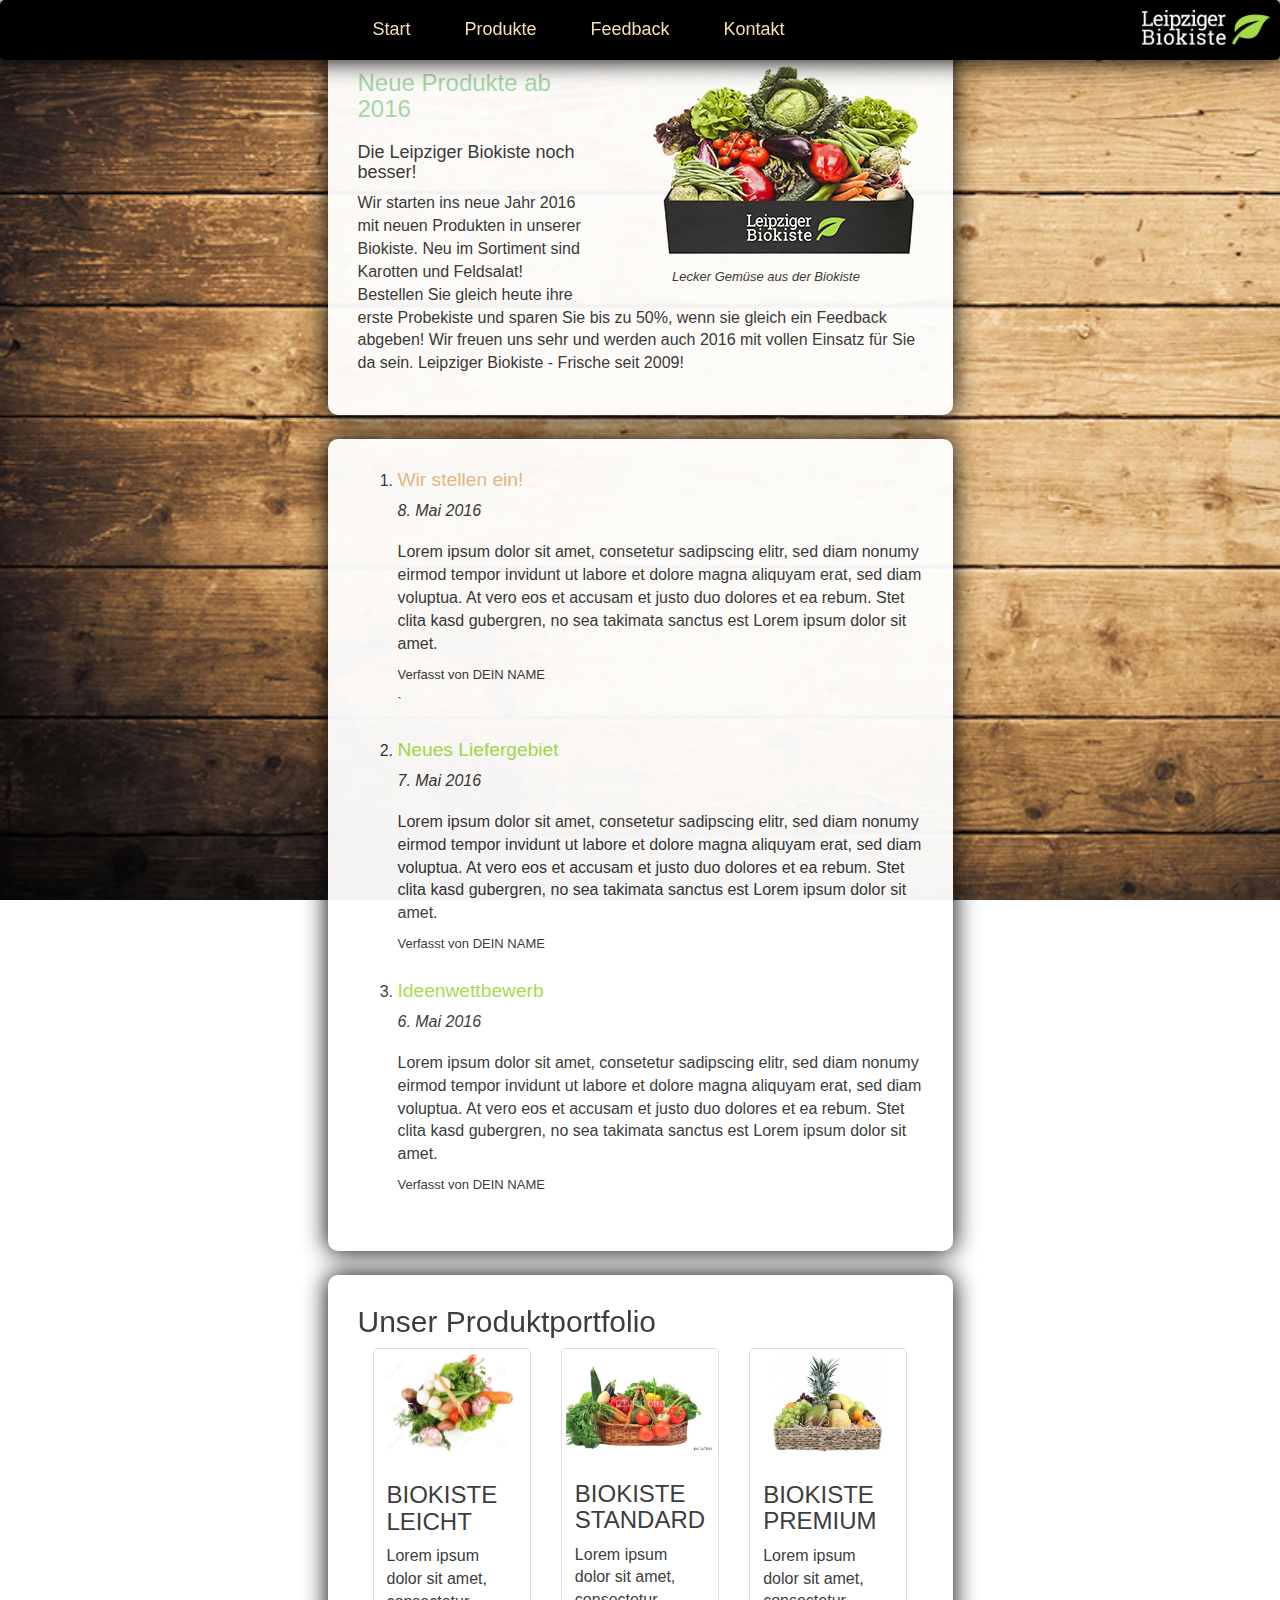
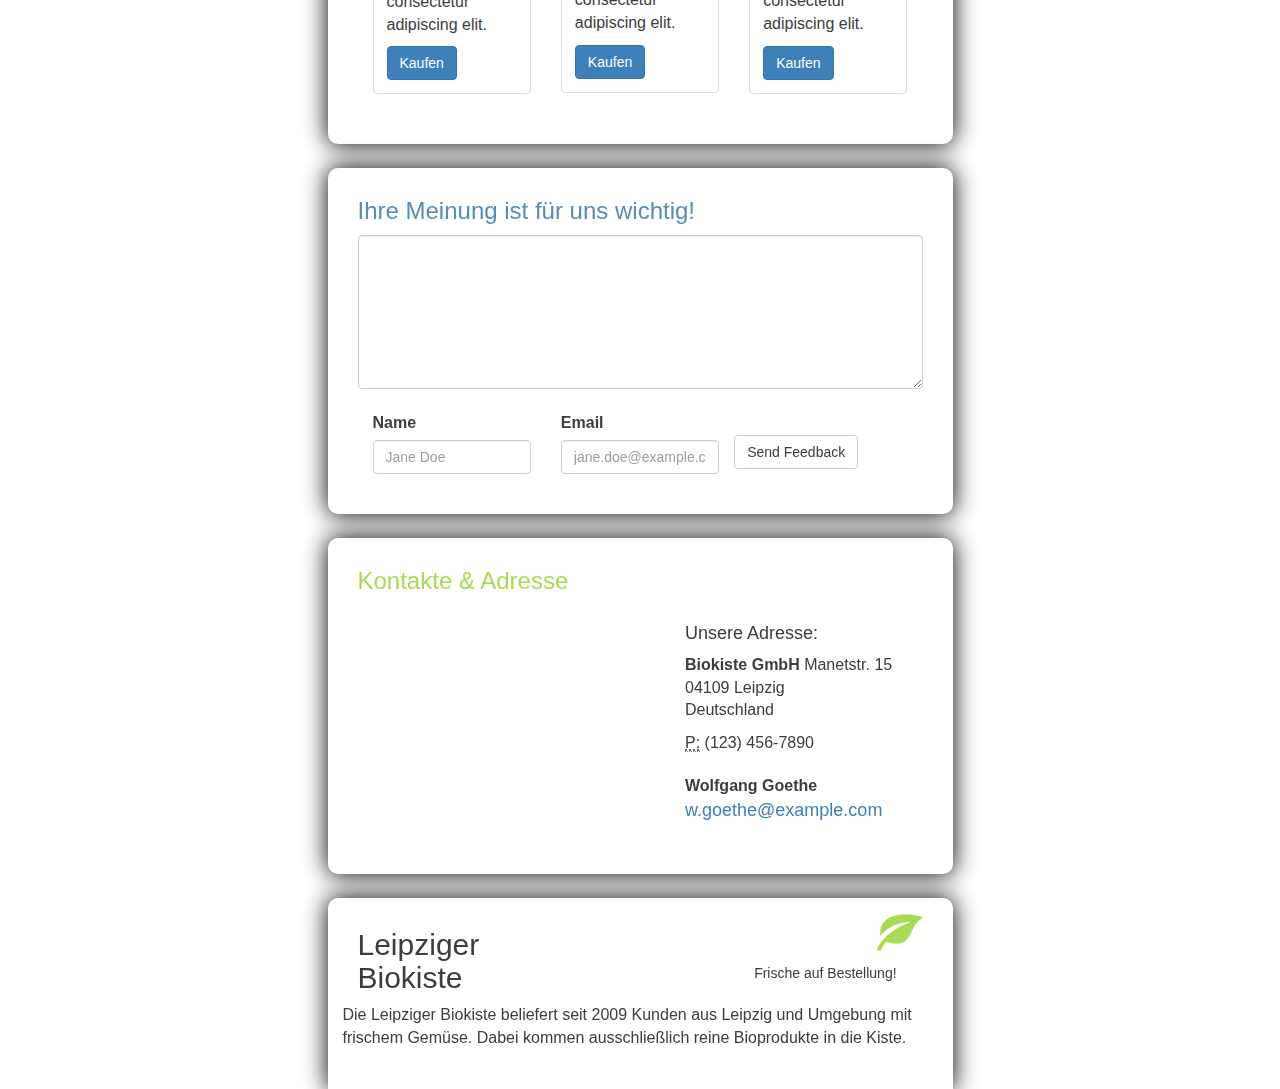
<file: index.html>
<!DOCTYPE html>
<html lang="de">
<head>
	<title>Leipziger Biokiste</title>
	<meta charset="utf-8">
	<meta name="viewport" content="width=device-width, initial-scale=1">
    <link rel="stylesheet" type="text/css" href="css/style.css">
    <link href="css/bootstrap.min.css" rel="stylesheet">

    <script language="javascript" type="text/javascript" src="js/jquery-2.1.4.js"></script>
    <script language="JavaScript" type="text/javascript" src="js/script.js"></script>
    <script language="JavaScript" type="text/javascript" src="js/jquery.malihu.PageScroll2id.min.js"></script>
    <script src="js/bootstrap.min.js"></script>
</head>
<body>
            <nav  class="navbar navbar-default navbar-fixed-top">
				<div id="nav">
                  <img class="img-responsive" src="img/logo_biokiste.png" alt="Logo Leipziger Biokiste">
               <ul>
				    <li><a href="#featured">Start</a></li>
				    <li><a href="#products">Produkte</a></li>
				    <li><a href="#feedback">Feedback</a></li>
				    <li><a href="#content-info">Kontakt</a></li>

			    </ul>
				</div>
            </nav>
                <div class="row">
	                <div class="col-md-6 col-md-offset-3">
	                    <section id="featured">
		                    <figure>
			                  <img class="img-responsive" src="img/leipziger_biokiste_korb.jpg" alt="Leipziger Biokiste Korb">
                                <figcaption>Lecker Gemüse aus der Biokiste</figcaption>
                            </figure>
                            <div>
                                <h2>Neue Produkte ab 2016</h2>
	                            <h3>Die Leipziger Biokiste noch besser!</h3>
	                            <p>Wir starten ins neue Jahr 2016 mit neuen Produkten in unserer Biokiste. Neu im Sortiment sind Karotten und Feldsalat! Bestellen Sie gleich heute ihre erste Probekiste und sparen Sie bis zu 50%, wenn sie gleich ein Feedback abgeben! Wir freuen uns sehr und werden auch 2016 mit vollen Einsatz für Sie da sein. Leipziger Biokiste - Frische seit 2009!</p>
	                        </div>	
	                   </section>
                    </div>
            </div>
    <div class="row">
        <div class="col-md-6 col-md-offset-3">
	        <section id="news">
		        <ol id="news-list">
			        <li>
            	        <article>
            		        <header>
        				        <h2>Wir stellen ein!</h2>
        		                <time datetime="2016-05-08">8. Mai 2016</time>
            		        </header>
            		        <p>Lorem ipsum dolor sit amet, consetetur sadipscing elitr, sed diam nonumy eirmod tempor invidunt ut labore et dolore magna aliquyam erat, sed diam voluptua. At vero eos et accusam et justo duo dolores et ea rebum. Stet clita kasd gubergren, no sea takimata sanctus est Lorem ipsum dolor sit amet. </p>
            		        <footer>
        		    	    <p>Verfasst von DEIN NAME</p>
        		    `        </footer>
            	        </article>
			        </li>
			        <li>
				        <article>
					        <header>
						        <h2>Neues Liefergebiet</h2>
					            <time datetime="2016-05-07">7. Mai 2016</time>
					        </header>
					       <p>Lorem ipsum dolor sit amet, consetetur sadipscing elitr, sed diam nonumy eirmod tempor invidunt ut labore et dolore magna aliquyam erat, sed diam voluptua. At vero eos et accusam et justo duo dolores et ea rebum. Stet clita kasd gubergren, no sea takimata sanctus est Lorem ipsum dolor sit amet. </p>
					        <footer>
						        <p>Verfasst von DEIN NAME</p>
					        </footer>
				        </article>
			        </li>
			        <li>
				        <article>
					        <header>
						        <h2>Ideenwettbewerb</h2>
					            <time datetime="2016-05-06">6. Mai 2016</time>
					        </header>
					
					       <p>Lorem ipsum dolor sit amet, consetetur sadipscing elitr, sed diam nonumy eirmod tempor invidunt ut labore et dolore magna aliquyam erat, sed diam voluptua. At vero eos et accusam et justo duo dolores et ea rebum. Stet clita kasd gubergren, no sea takimata sanctus est Lorem ipsum dolor sit amet. </p>
					        <footer>
						        <p>Verfasst von DEIN NAME</p>
					        </footer>
				        </article>
			        </li>
		        </ol>
		
	       </section>
        </div>
    </div>
			<div class="row">
				<div class="col-md-6 col-md-offset-3">
						<section id="products">
								<h2>Unser Produktportfolio</h2>
								<div class="col-sm-6 col-md-4">
									<div class="thumbnail">
										<img src="img/biokiste_leicht.jpg" alt="Biokiste Leicht">
										<div class="caption">
											<h3>BIOKISTE <br>LEICHT</h3>
											<p>Lorem ipsum dolor sit amet, consectetur adipiscing elit.</p>

											<button type="button" class="btn btn-primary" data-toggle="modal" data-target="#BiokisteLeicht">
												Kaufen</button>
										</div>
									</div>
								</div>
								<div class="col-sm-6 col-md-4">
									<div class="thumbnail">
										<img src="img/biokiste_standart.jpg" alt="Biokiste Standard">
										<div class="caption">
											<h3>BIOKISTE STANDARD</h3>
											<p>Lorem ipsum dolor sit amet, consectetur adipiscing elit.</p>
                                            <button type="button" class="btn btn-primary" data-toggle="modal" data-target="#BiokisteStandard">
                                                Kaufen</button>
										</div>
									</div>
								</div>
							<div class="col-sm-6 col-md-4">
									<div class="thumbnail">
										<img src="img/biokiste_premium.jpg" alt="Biokiste Premium">
										<div class="caption">
											<h3>BIOKISTE PREMIUM</h3>
											<p>Lorem ipsum dolor sit amet, consectetur adipiscing elit.</p>
                                            <button type="button" class="btn btn-primary" data-toggle="modal" data-target="#BiokistePremium">
                                                Kaufen</button>
										</div>
									</div>
								</div>
                        </section>
				</div>
        </div>
<div class="row">
    <div class="col-md-6 col-md-offset-3">
        <div id="feedback">
            <h2>Ihre Meinung ist für uns wichtig!</h2>
            <form class="form" name="Feedback">

                <textarea class="form-control" rows="7" required></textarea>
                <br>

                <div class="form-group" >
                    <div class="col-xs-4">
                    <label for="exampleInputName2">Name</label>
                    <input type="text" class="form-control" id="exampleInputName2" placeholder="Jane Doe" required>
                        </div>
                    <div class="col-xs-4">
                    <label for="exampleInputEmail2">Email</label>
                    <input type="email" class="form-control" id="exampleInputEmail2" placeholder="jane.doe@example.com" required>
                    </div>
<br>
                <button type="submit" class="btn btn-default" >Send Feedback</button>
                </div>
            </form>
        </div>
    </div>
</div>

	<div class="row">
        <div class="col-md-6 col-md-offset-3">
		    <div id="links">
				<h2>Kontakte & Adresse</h2>
				<div class="col-xs-6">
					<div class="embed-responsive embed-responsive-4by3">
					<iframe  class=embed-responsive-item src="https://www.google.com/maps/embed?pb=!1m14!1m12!1m3!1d4985.410578075829!2d12.367964745207004!3d51.33494028777043!2m3!1f0!2f0!3f0!3m2!1i1024!2i768!4f13.1!5e0!3m2!1sde!2sde!4v1462882512412"
						width="350" height="350" frameborder="0" style="border:0">
					</iframe>
						</div>
				</div>
				<div class="col-xs-6">

					<div id="address">
                        <address>
					<h4>Unsere Adresse:</h4>
					<p><strong>Biokiste GmbH</strong>
                        Manetstr. 15<br>
					04109 Leipzig<br>
					Deutschland</p>
                        <abbr title="Phone">P:</abbr> (123) 456-7890

                        </address>
                    <address>
                        <strong>Wolfgang Goethe</strong><br>
                        <a href="mailto:#">w.goethe@example.com</a>
                    </address>
                </div>
						<div class="a2a_kit a2a_kit_size_32 a2a_default_style">
							<a class="a2a_dd" href="https://www.addtoany.com/share"></a>
							<a class="a2a_button_facebook"></a>
							<a class="a2a_button_twitter"></a>
							<a class="a2a_button_google_plus"></a>
						</div>
						<script async src="https://static.addtoany.com/menu/page.js"></script>
					</div>
				</div>
		</div>
    </div>
    <div id="content-info">
	<div class="row">
	    <div class="col-md-6 col-md-offset-3">
	        <footer id="contentinfo">

                    <img src="img/logo_icon.png" alt="Logo Leipziger Biokiste">
                <div class="row">
			     <div class="col-md-4"><h2>Leipziger Biokiste</h2></div>
                <div class="col-md-4 col-md-offset-4"><h5>Frische auf Bestellung!</h5></div>
</div>

		      <div class="row">

			     <p>Die Leipziger Biokiste beliefert seit 2009 Kunden aus Leipzig und Umgebung mit frischem Gemüse. Dabei kommen ausschließlich reine Bioprodukte in die Kiste.</p>
		     </div>

	        </footer>
                </div>
        </div>
    </div>

    <!-- Modal -->
    <div class="modal fade" id="BiokisteLeicht" tabindex="-1" role="dialog" aria-labelledby="myModalLabel">
        <div class="modal-dialog" role="document">
            <div class="modal-content">
                <div class="modal-header">
                    <button type="button" class="close" data-dismiss="modal" aria-label="Close"><span aria-hidden="true">&times;</span></button>
                    <h3 class="modal-title" id="myModalLabel"><b>Biokiste Leicht</b></h3>
                </div>
                <div class="modal-body">
                    <img src="img/biokiste_leicht.jpg" alt="Biokiste Leicht" class="img-responsive">
                    <h5><b>Beschreibung</b></h5>
                    <p>Etiam posuere gravida imperdiet. Donec nulla leo, maximus sed dui quis, pulvinar volutpat augue. Aliquam erat volutpat.
                        Nam ut ultricies lectus, et ullamcorper sapien. Duis id lacus tincidunt, malesuada urna sagittis, placerat dui.
                        Nullam dignissim quam diam, vel consequat arcu dignissim vitae. Suspendisse vel ullamcorper eros. </p>

                    <h5><b>Preis pro Kiste:</b> 5,99€</h5>
                    <label for="CountKisteLeicht"></label>
                    <h5><b>Menge: </b></h5>
                    <select id="CountKisteLeicht" class="form-control" name="BiokisteLeicht" onchange="KisteLeichtrechner()">
                        <option>0</option>
                        <option>1</option>
                        <option>2</option>
                        <option>3</option>
                        <option>4</option>
                    </select>
                    <h4 id="PriceOutputKisteLeicht">Endsumme:</h4>
                </div>
                <div class="modal-footer">
                    <button type="button" class="btn btn-default" data-dismiss="modal">Abbrechen</button>
                    <button type="button" class="btn btn-primary">Kaufen</button>
                </div>
            </div>
        </div>
    </div>

    <div class="modal fade" id="BiokisteStandard" tabindex="-1" role="dialog" aria-labelledby="BiokisteSt">
        <div class="modal-dialog" role="document">
            <div class="modal-content">
                <div class="modal-header">
                    <button type="button" class="close" data-dismiss="modal" aria-label="Close"><span aria-hidden="true">&times;</span></button>
                    <h3 class="modal-title" id="BiokisteSt"><b>Biokiste Standard</b></h3>
                </div>
                <div class="modal-body">
                    <img src="img/biokiste_standart.jpg" alt="Biokiste Standard" class="img-responsive">
                    <h5><b>Beschreibung</b></h5>
                    <p>Etiam posuere gravida imperdiet. Donec nulla leo, maximus sed dui quis, pulvinar volutpat augue. Aliquam erat volutpat.
                        Nam ut ultricies lectus, et ullamcorper sapien. Duis id lacus tincidunt, malesuada urna sagittis, placerat dui.
                        Nullam dignissim quam diam, vel consequat arcu dignissim vitae. Suspendisse vel ullamcorper eros. </p>

                    <h5><b>Preis pro Kiste:</b> 6,99€</h5>
                    <label for="CountKisteStandard"></label>
                    <h5><b>Menge: </b></h5>
                    <select id="CountKisteStandard" class="form-control" name="BiokisteStandard" onchange="KisteStandardrechner()">
                        <option>0</option>
                        <option>1</option>
                        <option>2</option>
                        <option>3</option>
                        <option>4</option>
                    </select>
                    <h4 id="PriceOutputKisteStandard">
                        Endsumme:
                    </h4>
                </div>
                <div class="modal-footer">
                    <button type="button" class="btn btn-default" data-dismiss="modal">Abbrechen</button>
                    <button type="button" class="btn btn-primary">Kaufen</button>
                </div>
            </div>
        </div>
    </div>

    <div class="modal fade" id="BiokistePremium" tabindex="-1" role="dialog" aria-labelledby="BiokisteP">
        <div class="modal-dialog" role="document">
            <div class="modal-content">
                <div class="modal-header">
                    <button type="button" class="close" data-dismiss="modal" aria-label="Close"><span aria-hidden="true">&times;</span></button>
                    <h3 class="modal-title" id="BiokisteP"><b>Biokiste Premium</b></h3>
                </div>
                <div class="modal-body">
                    <img src="img/biokiste_premium.jpg" alt="Biokiste Premium" class="img-responsive">
                    <h5><b>Beschreibung</b></h5>
                    <p>Etiam posuere gravida imperdiet. Donec nulla leo, maximus sed dui quis, pulvinar volutpat augue. Aliquam erat volutpat.
                        Nam ut ultricies lectus, et ullamcorper sapien. Duis id lacus tincidunt, malesuada urna sagittis, placerat dui.
                        Nullam dignissim quam diam, vel consequat arcu dignissim vitae. Suspendisse vel ullamcorper eros. </p>

                    <h5><b>Preis pro Kiste:</b> 7,99€</h5>

                    <label for="CountKistePremium"></label>
                    <h5><b>Menge: </b></h5>
                    <select id="CountKistePremium" class="form-control" onchange="KistePremiumrechner()">
                        <option>0</option>
                        <option>1</option>
                        <option>2</option>
                        <option>3</option>
                        <option>4</option>
                    </select>
                    <h4 id="PriceOutputKistePremium">
                        Endsumme:
                    </h4>
                </div>
                <div class="modal-footer">
                    <button type="button" class="btn btn-default" data-dismiss="modal">Abbrechen</button>
                    <button type="button" class="btn btn-primary">Kaufen</button>
                </div>
            </div>
        </div>
    </div>

    <script src="https://ajax.googleapis.com/ajax/libs/jquery/1.11.2/jquery.min.js"></script>
    <!-- Include all compiled plugins (below), or include individual files as needed -->

</body>
</html>
</file>
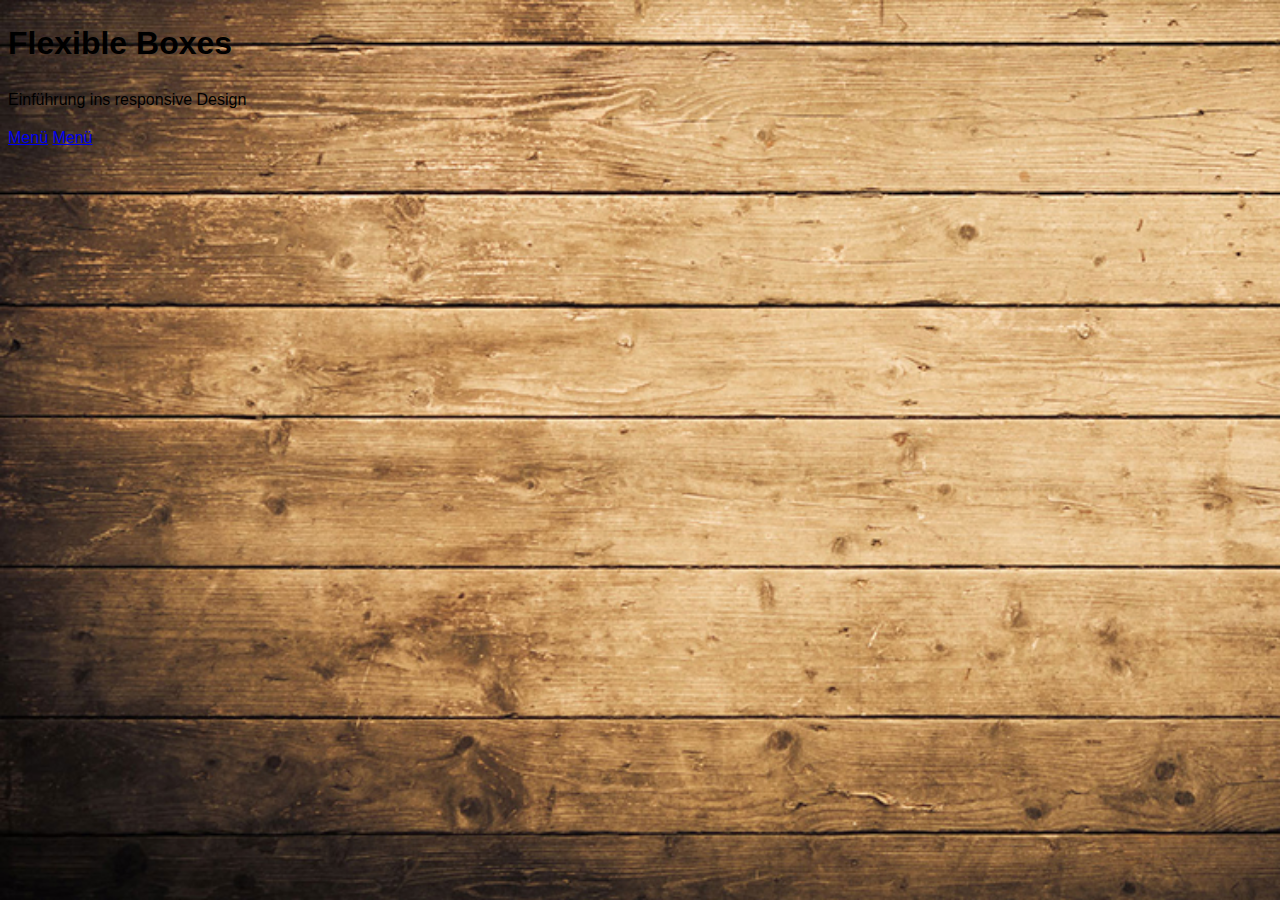
<file: menu.html>
<!DOCTYPE html>
<html lang="de" id="top">
<head>
    <meta charset="UTF-8">
    <title>Title</title>
    <link rel="stylesheet" href="css/style.css">
</head>
<body class="startseite" id="menu">
<header role="banner" class="pageheader">
    <div class="hgroup">
    <h1 lang="en">Flexible Boxes</h1>
    <p class="slogan">Einführung ins responsive Design</p>
        </div>
    <div class="menubutton">
        <a href="#menu" class="schowmenu">Menü</a>
        <a href="#top" class="hidemenu">Menü</a>
    </div>
    </header>
</body>
</html>
</file>
<file: css/style.css>
body {
  font-family:'Trebuchet MS', sans-serif;
    font-size: medium;
    color: black;
    background: url('../img/bg.jpg') fixed no-repeat;
    background-size: cover;
    line-height: 1.429;
    overflow-x: hidden;
    overflow-y: scroll;
}

#nav {
    background-color: black;
    width: 100%;
    color:white;
    height:60px;
    border-radius: 5px;
    -moz-border-radius:5px;
    -webkit-border-radius:5px;
    box-shadow: 0 0 25px 1px black;
    overflow: hidden;
    position: fixed;
}
#nav p {
    font-family: cursive;
margin-bottom: 20px;

    color: #a5da49;
    font-style: italic;
}
#nav img {
    max-height: 45px;
    padding-right: 10px;
    padding-top: 10px;
    float: right;
}
#nav ul {
    display: -webkit-box;
    display: -webkit-flex;
    display: -ms-flexbox;
    display: flex;
     -webkit-flex-wrap:wrap;
     -ms-flex-wrap:wrap;
     flex-wrap:wrap;
    list-style-type: none;
    padding-left: 15px;
    padding-top: 12px;
    -webkit-box-pack: center;
    -webkit-justify-content: center;
    -ms-flex-pack: center;
    justify-content: center;
}

#nav ul li {
    font-size: large;
    margin: 5px 1.5em 5px 1.5em;
    display: inline;
    -webkit-transition:all linear 0.01s;
    transition:all linear 0.01s; 

}
#nav a {
    color: wheat;
}
#nav a:hover {
    color: #0e0e0e;
    cursor: default;
    font-style: normal;

    text-decoration: none;
}
#nav a:active {
    color: #0e0e0e;
    cursor: default;
    font-style: normal;
    text-decoration: none;
}

#nav ul li:hover {
    color: #a5da49;
    cursor: default;
}
#nav ul li:active {
    color: #a5da49;
    cursor: default;
}

nav li:hover {
    background-color: #a5da49;
    border-radius: 5px;
    -moz-border-radius:5px;
    -webkit-border-radius:5px;
    cursor: pointer;
}
#products, #news, #links,#feedback ,#contentinfo, #footer{
    background-color: white;
    margin-bottom: 1.5em;
    opacity: 0.95;
    box-shadow: 0 0 25px 1px black;
    padding: 10px 30px 30px 30px;
    overflow: hidden;
    border-radius: 10px;
    max-width: 100%;
    font-size: medium;
    -webkit-align-content: center;
    -ms-flex-line-pack: center;
    align-content: center;
    -moz-border-radius:10px;
    -webkit-border-radius:10px;
}
#featured{
     background-color: white;
     margin-bottom: 1.5em;
     opacity: 0.95;
     box-shadow: 0 0 25px 1px black;
     padding: 50px 30px 30px 30px;
     overflow: hidden;
     border-radius: 10px;
     max-width: 100%;
     font-size: medium;
     -webkit-align-content: center;
     -ms-flex-line-pack: center;
     align-content: center;
     -moz-border-radius:10px;
     -webkit-border-radius:10px;
 }





#featured figure {
    float: right;
    margin-left: 70px;
    padding-top: 15px;
}
#featured figcaption {
    font-size: small;
    margin-top: 1em;
    margin-left: 1.5em;
    font-style: italic;
}
#featured figcaption img {
    float: right;
}
#featured p{
    font-size: medium;
}
#featured h2{
    color:#A5Daa9;
    font-size: x-large;
}
#featured h3 {
   font-size:large;
}

#news h2 {
    font-size: larger;
}
#news_list {
    list-style-type: none;
}
#news_list article {
    border:1px dashed #EEE;

}
#news-list time {
    font-size: medium;
    font-style: italic;
}
#news-list header {
    padding-bottom: 1.143em;
}
#news-list footer {
    font-size: small;
    margin-bottom: 2em;
}
#news li:first-child h2 {
    color:#e6b886;
}
#links h2 {
    color: #a5da49;
    font-size: x-large;
    margin-bottom: 20px;
    padding-top: 0%;

}
#links ul {

    list-style-type: none;
}

#links li {
    display: block;
}
#links a {
    margin-top: 1.0em;
    font-size: large;
}
article h2 {
    color: #a5da49;
}

#address {
    align-content: right;
    margin-left:30px;
    font-size: medium;
}
#feedback h2 {
    color:#4b88b6;

    font-size:x-large;
}
.thumbnail h4{
    float:right;
    display: inline-block;
}
#contentinfo {
    margin-bottom: 0px;
    border-radius: 10px 10px 0px 0px;

}
#contentinfo img{
    float: right;
    display: inline-block;
}

.arrow{
    overflow: hidden;
    position: fixed;
    width: 128px;
    length:128px;
}
</file>
